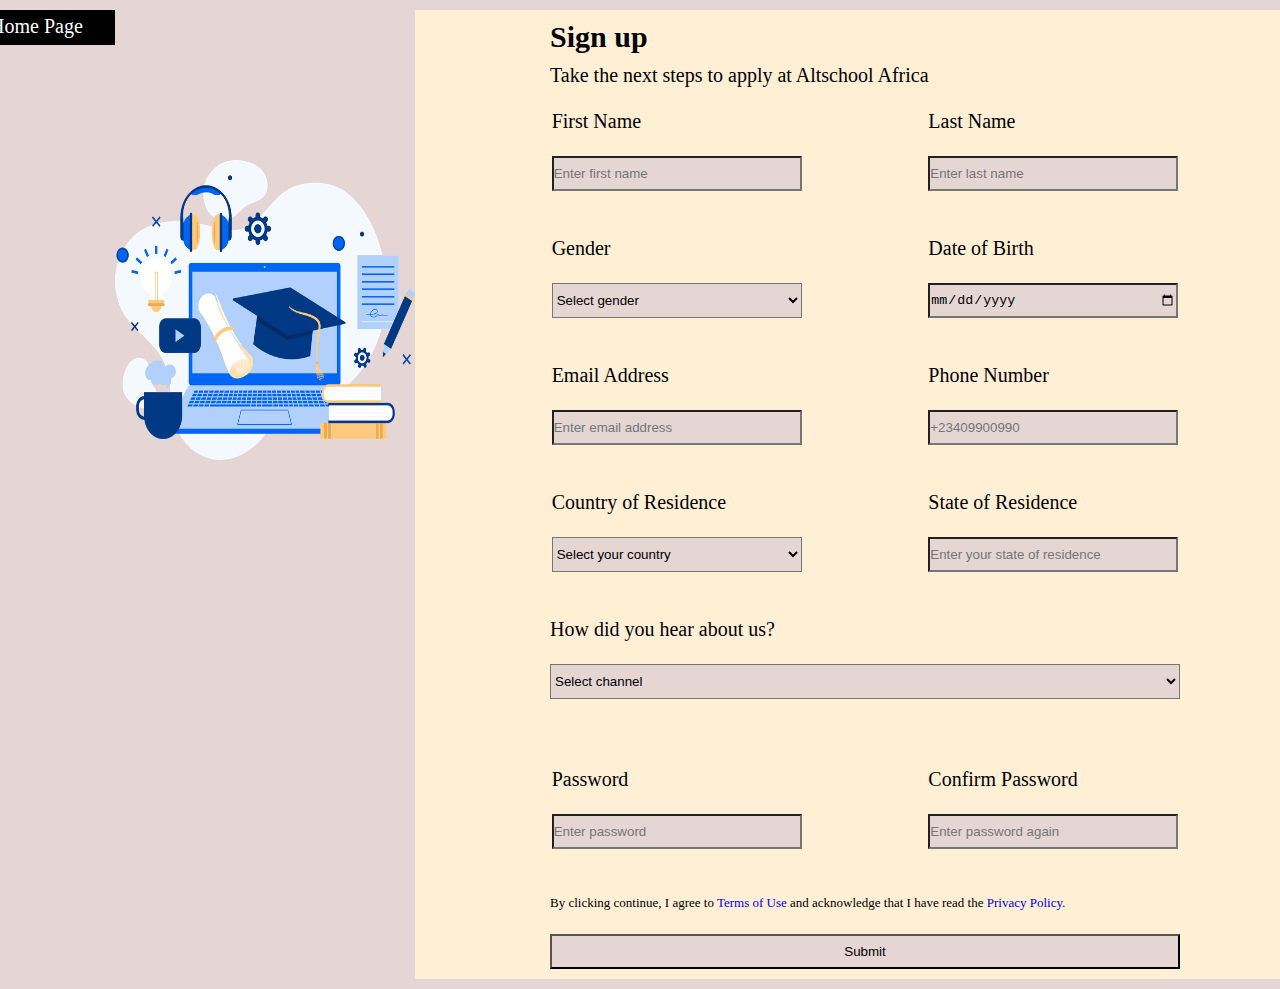
<file: Form.html>
<!DOCTYPE html>
<html lang="en">
  <head>
    <meta charset="UTF-8" />
    <meta name="viewport" content="width=device-width, initial-scale=1.0" />
    <title>Altschool Application form</title>
    <link rel="stylesheet" href="./CSS/form.css" />
  </head>
  <body>
    <div class="main-container">
      <a class="a1" href="index.html">Home Page</a>

      <img
        class="Studies"
        src="./Images/https___res.cloudinary.com_talentql-inc_image_upload_v1703728439_student-portal_academic_zzg4hi.png"
        width="300"
        height="300"
        alt="Studies"
      />

      <div class="form">
        <form action="">
          <div class="first-last">
            <h2><strong>Sign up</strong></h2>
            <p>Take the next steps to apply at Altschool Africa</p>
          </div>
          <br />

          <div class="details">
            <div>
              <label for="name">First Name</label><br /><br />
              <input type="text" id="name" placeholder="Enter first name" />
            </div>

            <div>
              <label for="name">Last Name</label><br /><br />
              <input type="text" id="name" placeholder="Enter last name" />
            </div>
          </div>
          <br /><br />

          <div class="details">
            <div>
              <label for="">Gender</label><br /><br />
              <select name="Gender" id="Gender">
                <option value="" hidden>Select gender</option>
                <option value="male">male</option>
                <option value="female">female</option>
              </select>
            </div>

            <div>
              <label for="date">Date of Birth</label><br /><br />
              <input type="date" id="date" />
            </div>
          </div>
          <br /><br />

          <div class="details">
            <div>
              <label for="email">Email Address</label><br /><br />
              <input
                type="email"
                id="email"
                placeholder="Enter email address"
              />
            </div>

            <div>
              <label for="phone">Phone Number</label><br /><br />
              <input type="tel" id="phone" placeholder="+23409900990" />
            </div>
          </div>
          <br /><br />

          <div class="details">
            <div>
              <label for="">Country of Residence</label><br /><br />
              <select name="" id="">
                <option value="Select your country" hidden>
                  Select your country
                </option>
                <option value="Nigeria">Nigeria</option>
                <option value="Ghana">Ghana</option>
                <option value="Kenya">Kenya</option>
                <option value="Zimbabwe">Zimbabwe</option>
              </select>
            </div>

            <div>
              <label for="SOR">State of Residence</label><br /><br />
              <input
                type="text"
                id="SOR"
                placeholder="Enter your state of residence"
              />
            </div>
          </div>
          <br /><br />

          <div class="how">
            <label for="">How did you hear about us?</label><br /><br />
            <select name="" id="us">
              <option value="" hidden>Select channel</option>
              <option value="Twitter">Twitter</option>
              <option value="Facebook">Facebook</option>
              <option value="Linkedin">Linkedin</option>
              <option value="Youtube">Youtube</option>
              <option value="Other">Other</option>
            </select>
          </div>
          <br /><br /><br />

          <div class="details">
            <div>
              <label for="password">Password</label><br /><br />
              <input type="password" placeholder="Enter password" />
            </div>

            <div>
              <label for="password">Confirm Password</label><br /><br />
              <input type="password" placeholder="Enter password again" />
            </div>
          </div>
          <br /><br />

          <div class="first-last">
            <p class="p2">
              By clicking continue, I agree to
              <a href="#">Terms of Use</a> and acknowledge that I have read the
              <a href="#">Privacy Policy.</a>
            </p>
          </div>
          <br />
          <button class="btn">Submit</button>
        </form>
      </div>
    </div>
  </body>
</html>
</file>
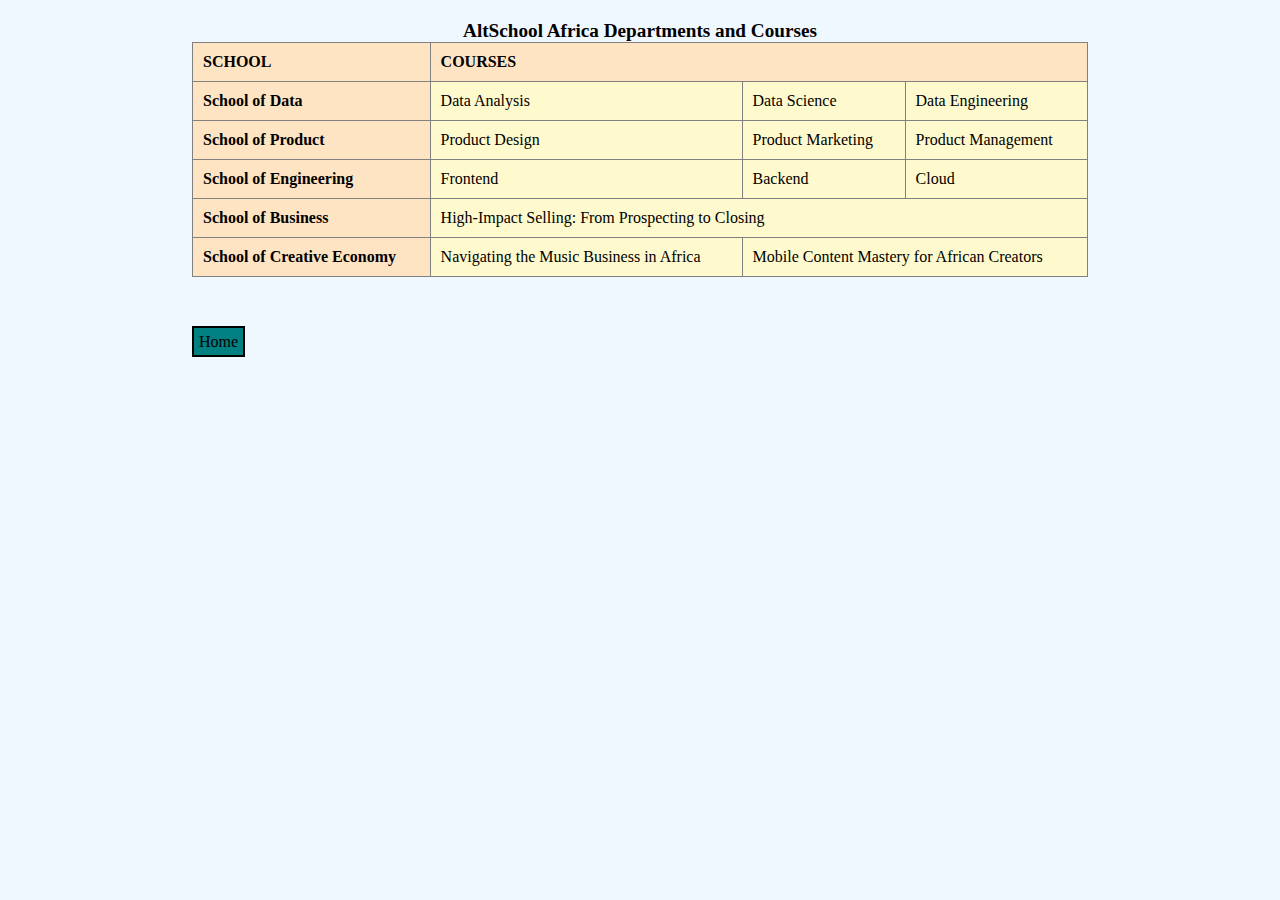
<file: table.html>
<!DOCTYPE html>
<html lang="en">
  <head>
    <meta charset="UTF-8" />
    <meta name="viewport" content="width=device-width, initial-scale=1.0" />
    <title>Document</title>
    <link rel="stylesheet" href="./CSS/table.css" />
    <style></style>
  </head>
  <body>
    <table border="1">
      <caption>
        AltSchool Africa Departments and Courses
      </caption>
      <thead>
        <tr>
          <th>SCHOOL</th>
          <th colspan="3">COURSES</th>
        </tr>
      </thead>
      <tbody>
        <tr>
          <th>School of Data</th>
          <td>Data Analysis</td>
          <td>Data Science</td>
          <td>Data Engineering</td>
        </tr>
        <tr>
          <th>School of Product</th>
          <td>Product Design</td>
          <td>Product Marketing</td>
          <td>Product Management</td>
        </tr>
        <tr>
          <th>School of Engineering</th>
          <td>Frontend</td>
          <td>Backend</td>
          <td>Cloud</td>
        </tr>

        <tr>
          <th>School of Business</th>
          <td colspan="3">High-Impact Selling: From Prospecting to Closing</td>
        </tr>

        <tr>
          <th>School of Creative Economy</th>
          <td>Navigating the Music Business in Africa</td>
          <td colspan="2">Mobile Content Mastery for African Creators</td>
        </tr>
      </tbody>
    </table>
    <br /><br />
    <a class="move" href="index.html">Home</a>
  </body>
</html>
</file>
<file: CSS/form.css>
* {
    margin: 0;
    padding: 0;
    box-sizing: border-box;
}

body {
    margin: 10px;
    font-family: Verdana, Geneva;
    font-size: 20px;
    background-color: #e4d3d3f3 ;
    min-width: 100vw;
    display: flex;
    justify-content: center ;

}


.main-container {
    display: flex;
    justify-content: space-between;
}

.Studies {
    margin-top: 150px;
    /* position: fixed;
    top: 150px;
    left: 0; */
    
}


.form {
    width: 900px ;
    padding: 10px;
    background-color: papayawhip;
    display: flex;
    flex-direction: column;
    margin-top: 0;
    
}

.details {
display: flex;
justify-content: space-evenly;
}


input, select {
    width: 250px;
    height: 35px;
    background-color: #e4d3d3f3;    
}


.first-last, .how {
    margin-left: 125px ;
}

.btn {
    margin-left: 125px;
    width: 630px;
    height: 35px;
    background-color: #e4d3d3f3;
}

.btn:hover {
    background-color: #000;
    color: #fff;
}



#us {
    width: 630px;
    height: 35px;
    background-color: #e4d3d3f3;
}


h2 {
    margin-bottom: 10px;
}

.p2 {
    font-size: small;
}

a {
    text-decoration: none;
}

.a1 {
    background-color: #000;
    color: #fff;
    padding: 5px;
    width: 130px;
    height: 35px;
    position: sticky;
    top: 0;
}

a:hover, .a1:hover {
    color:#cd853f;
    background-color: #fff;
}

a:active, .a1:active {
    color: red;
}

a:visited, a1:visited {
    color: purple;
}
</file>
<file: CSS/table.css>
* {
    margin: 0;
    padding: 0;
    box-sizing: border-box;
}

body {
    background-color: #f0f8ff;
}

table{
    width: 70%;
    margin: 20px auto;
    border-collapse: collapse;
  }

  caption {
    font-size: larger;
    font-weight: bolder;
  }

  th, td {
    padding: 10px;
    text-align: left;
  }

  th {
    font-weight: bold;
    background-color: bisque;
  }

  td {
    background-color: lemonchiffon;
  }

  .move {
    margin: 15%;
    padding: 5px;
    border: 2px solid #000;
    color: #000;
    background-color: teal;
  }

  a {
    text-decoration: none;
  }

  a:hover {
    background-color: #000;
    color: teal;
  }
</file>
